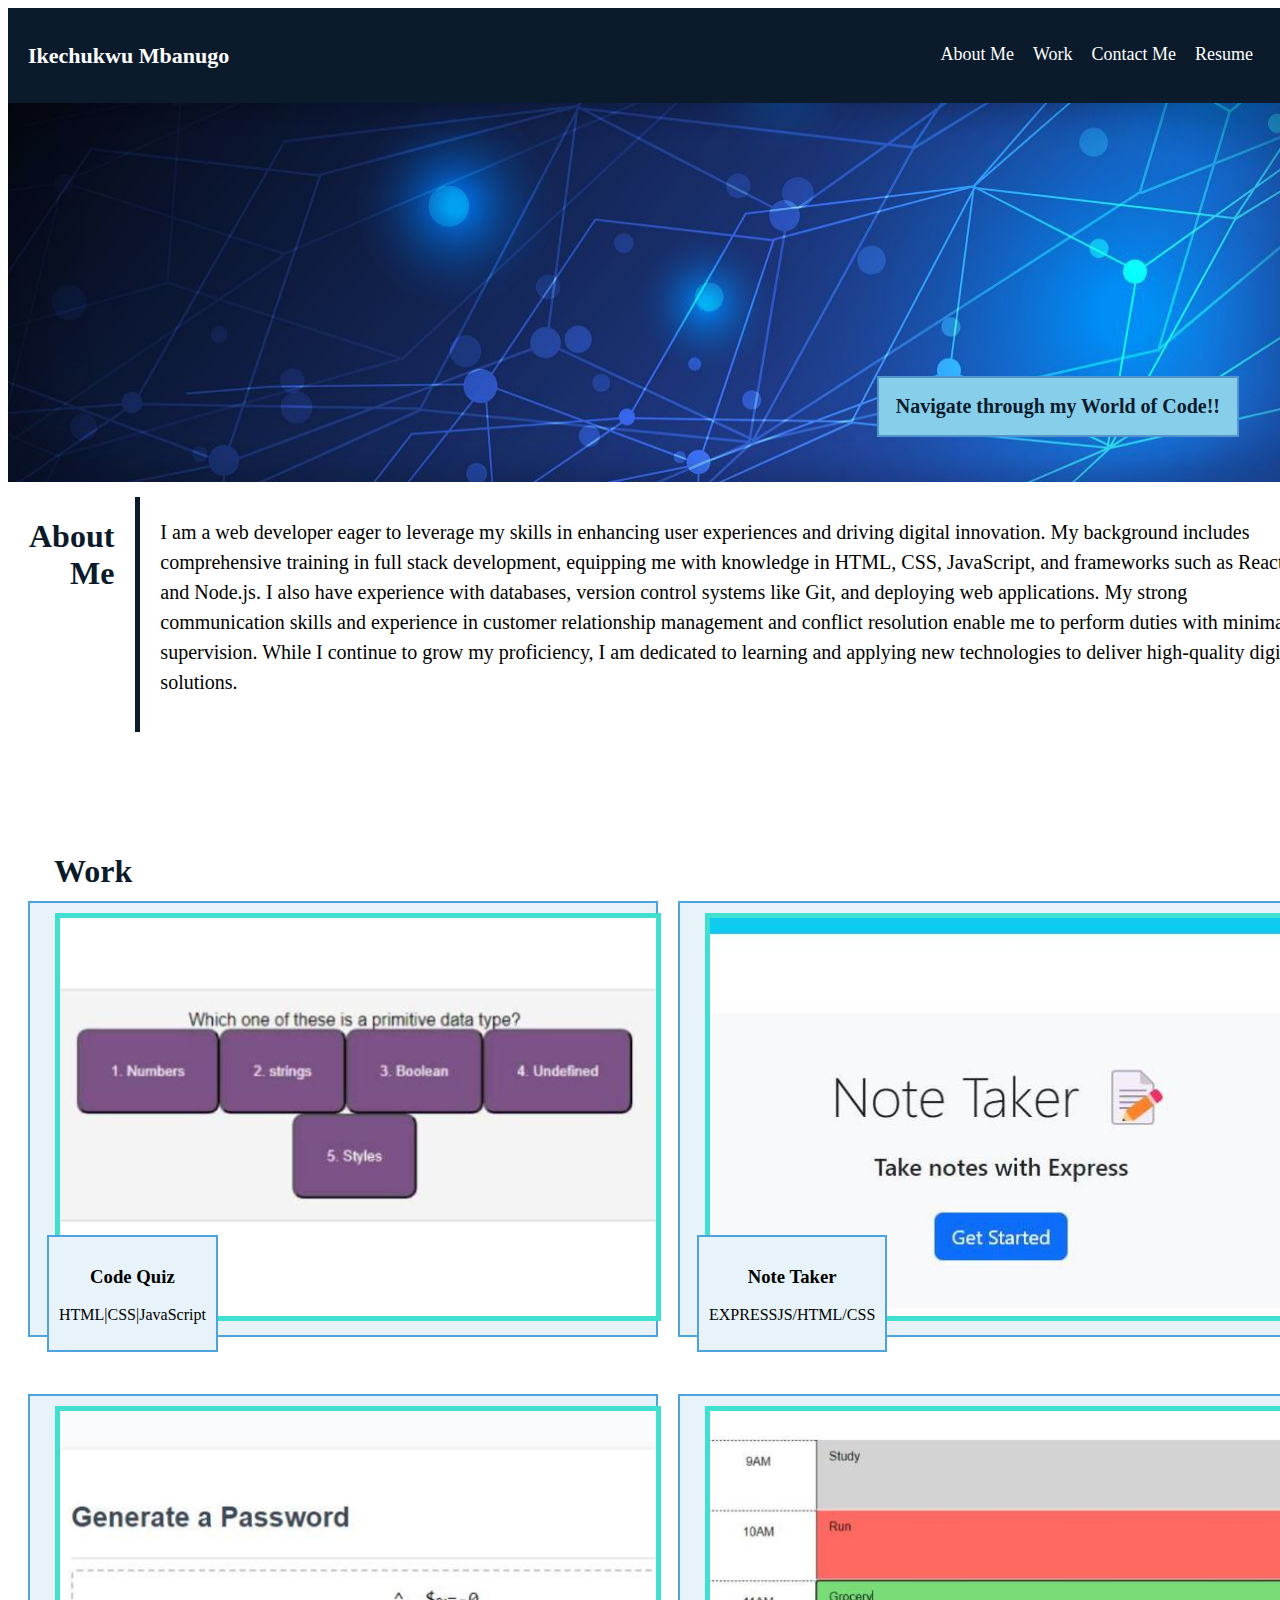
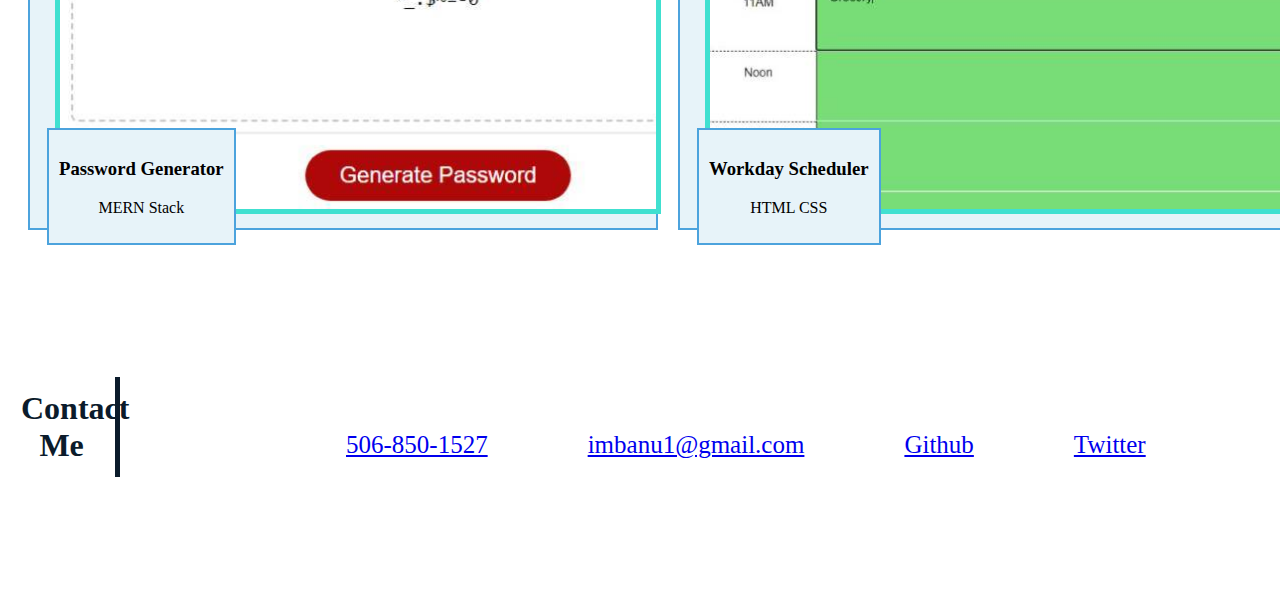
<file: index.html>
<!DOCTYPE html>
<html lang="en">
  <head>
    <meta charset="UTF-8" />
    <meta name="viewport" content="width=device-width, initial-scale=1.0" />
    <title>Web Portfolio</title>
    <link rel="stylesheet" href="https://meyerweb.com/eric/tools/css/reset/reset.css" />
    
    <link rel="stylesheet" href="./assets/style.css" />
  </head>
  <body>
    <!-- Header-->
    <header>
      <h1>Ikechukwu Mbanugo</h1>
      <!--Navbar-->
      <nav>
        <ul>
          <li><a href="#aboutme">About Me</a></li>
          <li><a href="#work">Work</a></li>
          <li><a href="#contactme">Contact Me</a></li>
          <li><a href="https://imbanu1.github.io/My-web-portfolio/resume.html">Resume</a></li>
        </ul>
      </nav>
    </header>
    <section class="cool-subtitle">
      <div>
        <h2 class="subtitle">Navigate through my World of Code!!</h2>
      </div>
      <img
        src="assets\images\cool-subtitle-image.jpg"
        alt="A picture of blue line crossing across smaller circles"
        class="hero"
      />
    </section>
    <main>
      <section class="about-me">
        <div class="about-card">
          <h2 id="aboutme">About Me</h2>
        </div>
        <div>
          <p>
            I am a web developer eager to leverage my skills in enhancing user experiences and driving digital innovation. My background includes comprehensive training in full stack development, equipping me with knowledge in HTML, CSS, JavaScript, and frameworks such as React and Node.js. I also have experience with databases, version control systems like Git, and deploying web applications. My strong communication skills and experience in customer relationship management and conflict resolution enable me to perform duties with minimal supervision. While I continue to grow my proficiency, I am dedicated to learning and applying new technologies to deliver high-quality digital solutions.
          </p>
        </div>
      </section>

      <section class="work-section">
        <div class="work-card">
          <h2 id="work">Work</h2>
        </div>
        <div class="applications">
          <!--<a href="#work" class="surf">
            <div class="surf-card">
              <img
                class="surf-card"
                src="assets\images\surf-report.jpg"
         
                alt="An image of a beach"
              />
            </div>
            <div class="surf-content">
              <h3>Surf Report</h3>
              <p>MERN Stack</p>
            </div>
          </a> -->
          <a href="https://imbanu1.github.io/code-quiz/index.html" class="quiz">
            <div class="code-quiz">
              <img
                class="code-quiz"
                src="assets\images\code-quiz-600px.jpg"
               
                alt="An screenshot of the code quiz application"
              />
            </div>
            <div class="code-q">
              <h3>Code Quiz</h3>
              <p>HTML|CSS|JavaScript</p>
            </div>
          </a>
          <a href="https://note-taker-x08m.onrender.com/" class="note-t">
            <div class="note-taker">
              <img
                class="note-taker"
                src="assets\images\note-taker-600px.jpg"
               
                alt="An screenshot of the note taker application"
              />
            </div>
            <div class="note-content">
              <h3>Note Taker</h3>
              <p>EXPRESSJS/HTML/CSS</p>
            </div>
          </a>
          <a href="https://imbanu1.github.io/password-generator/" class="password-g">
            <div class="password-generator">
              <img
                class="password-generator"
                src="assets\images\password-gen-600px.jpg"
             
                alt="A screenshot of the password generator application"
              />
            </div>
            <div class="password-content">
              <h3>Password Generator</h3>
              <p>MERN Stack</p>
            </div>
          </a>
          <a href="https://imbanu1.github.io/work-day-scheduler/" class="work-day">
            <div class="workday-scheduler">
              <img
                class="workday-scheduler"
                src="assets\images\workday-scheduler-600px.jpg"
               
                alt="A screenshot of the workday scheduler application"
              />
            </div>
            <div class="workday-content">
              <h3>Workday Scheduler</h3>
              <p>HTML CSS</p>
            </div>
          </a>
        </div>
      </section>
      <footer id="contactme-section">
        <div class="contactme-card">
          <h2 id="contactme">Contact Me</h2>
        </div>
        <div class="contactme-footer">
          <ul>
            <li><a href="tel:506.850.1527">506-850-1527</a></li>
            <li><a href="mailto:imbanu1@gmail.com">imbanu1@gmail.com</a></li>
            <li><a href="https://github.com/imbanu1">Github</a></li>
            <li><a href="#">Twitter</a></li>
            <!-- <li>
              <a href="https://www.linkedin.com/in/ikechukwu-m-855a9184/"
                >Linkedin</a
              >
            </li> -->
          </ul>
        </div>
      </footer>
    </main>
  </body>
</html>
</file>
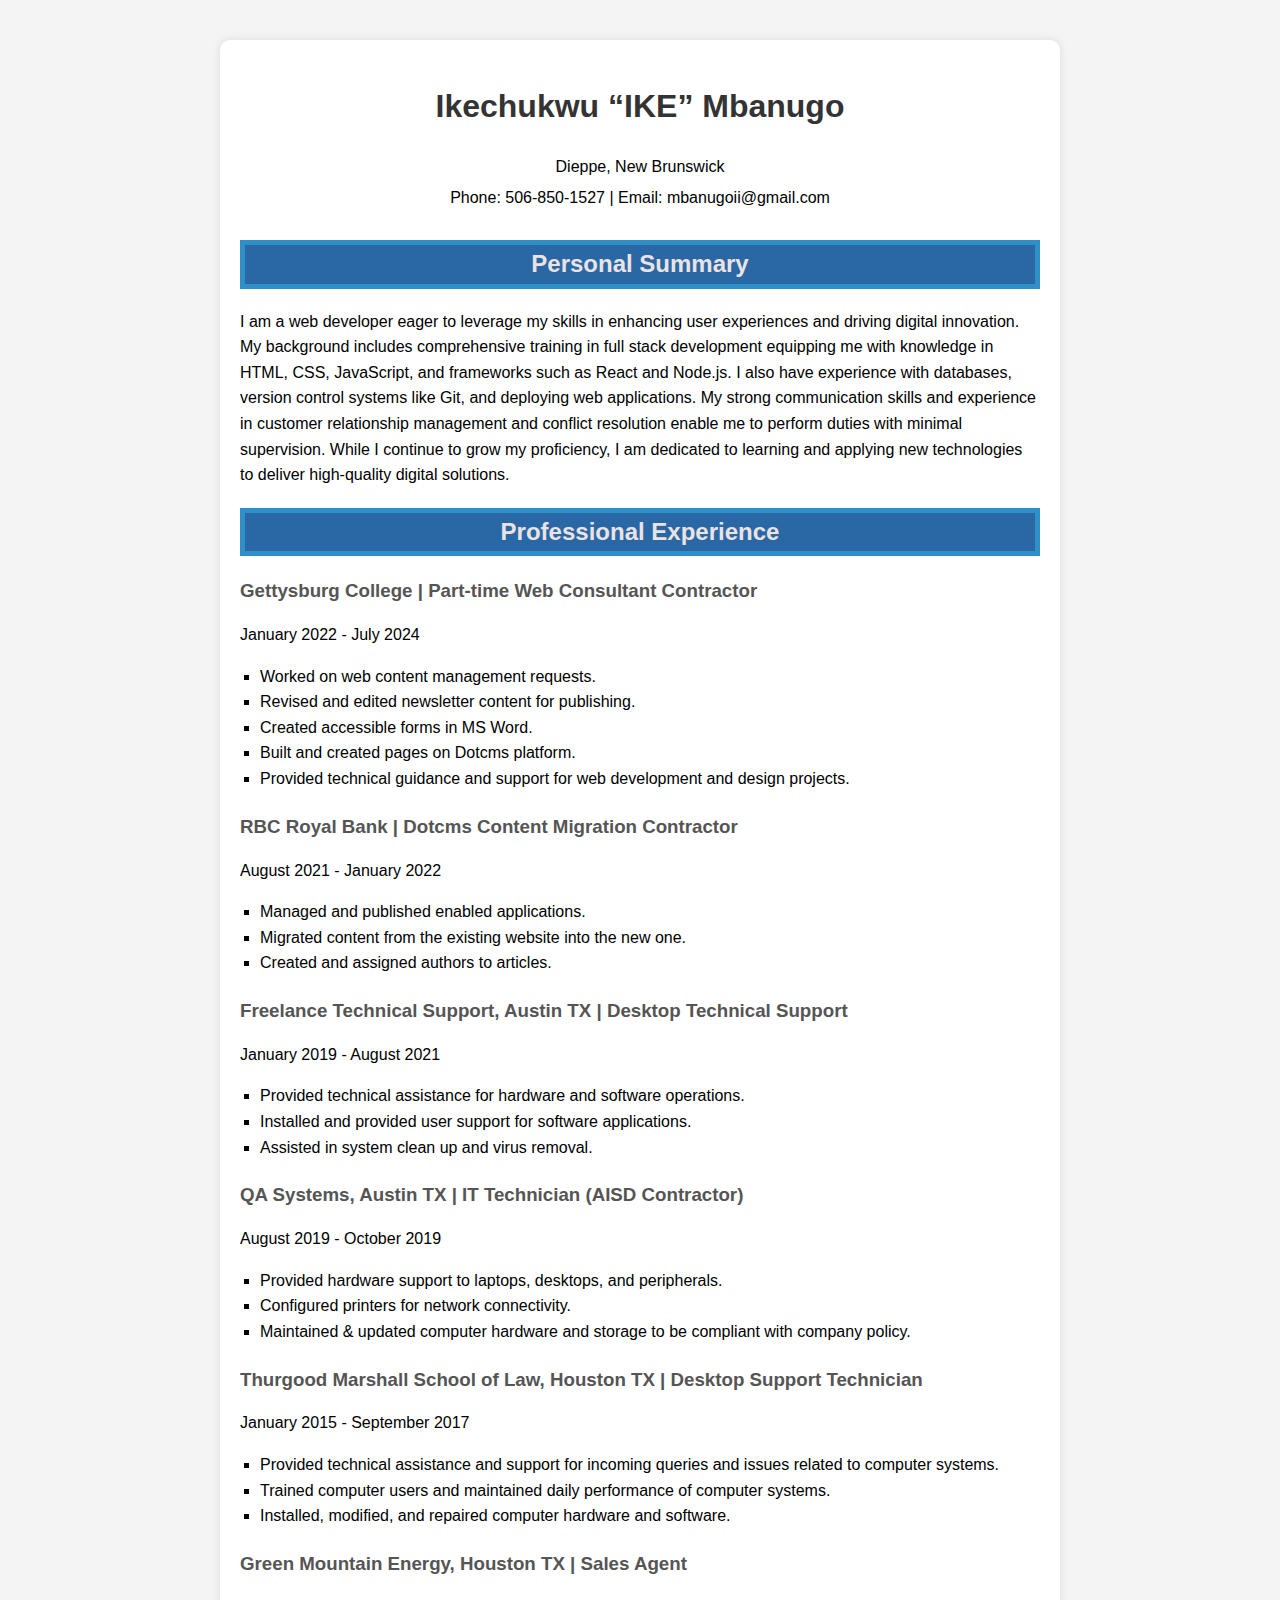
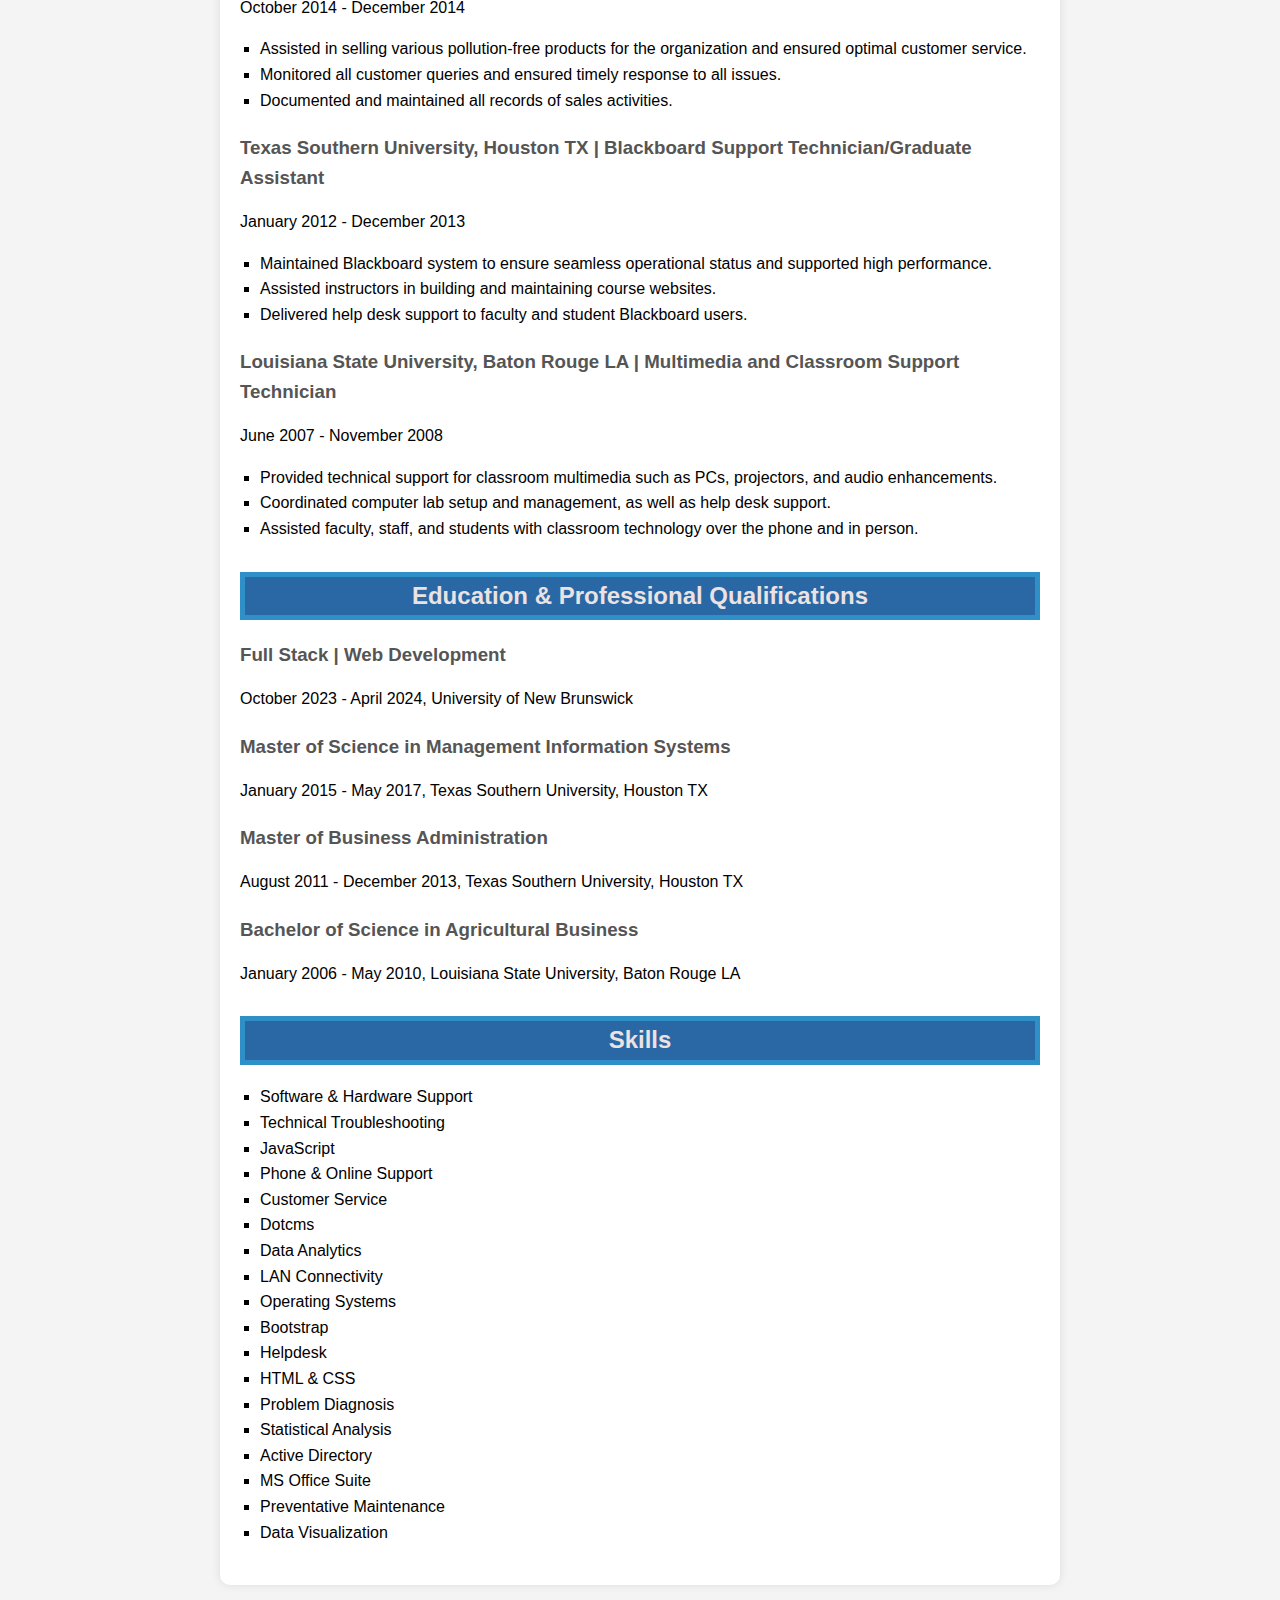
<file: resume.html>
<!DOCTYPE html>
<html lang="en">
<head>
    <meta charset="UTF-8">
    <meta name="viewport" content="width=device-width, initial-scale=1.0">
    <title>Ikechukwu Mbanugo - Resume</title>
    <style>
        body {
            font-family: Arial, sans-serif;
            line-height: 1.6;
            margin: 20px;
            padding: 20px;
            background-color: #f4f4f4;
        }
        h1, h2 {
            text-align: center;
            color: #333;
        }

        h2 {
            text-align: center;
            color: #ebe2e2;
            border: 5px solid rgb(47, 143, 199);
            background-color: #2967a5;
        }
        h3 {
            color: #555;
            margin-top: 20px;
            margin-bottom: 10px;
           
            
        }
        .container {
            max-width: 800px;
            margin: 0 auto;
            background: #fff;
            padding: 20px;
            border-radius: 10px;
            box-shadow: 0 0 10px rgba(0,0,0,0.1);
        }
        .contact-info {
            text-align: center;
            margin-bottom: 30px;
        }
        .contact-info p {
            margin: 5px 0;
        }
        .section {
            margin-bottom: 20px;
        }
        .experience, .education {
            margin-bottom: 30px;
        }
        ul {
            list-style-type: square;
            padding-left: 20px;
        }
    </style>
</head>
<body>

<div class="container">
    <h1>Ikechukwu “IKE” Mbanugo</h1>
    <div class="contact-info">
        <p>Dieppe, New Brunswick</p>
        <p>Phone: 506-850-1527 | Email: mbanugoii@gmail.com</p>
    </div>

    <div class="section">
        <h2>Personal Summary</h2>
        <p>I am a web developer eager to leverage my skills in enhancing user experiences and driving digital innovation. My background includes comprehensive training in full stack development equipping me with knowledge in HTML, CSS, JavaScript, and frameworks such as React and Node.js. I also have experience with databases, version control systems like Git, and deploying web applications. My strong communication skills and experience in customer relationship management and conflict resolution enable me to perform duties with minimal supervision. While I continue to grow my proficiency, I am dedicated to learning and applying new technologies to deliver high-quality digital solutions.</p>
    </div>

    <div class="section experience">
        <h2>Professional Experience</h2>
        <h3>Gettysburg College | Part-time Web Consultant Contractor</h3>
        <p>January 2022 - July 2024</p>
        <ul>
            <li>Worked on web content management requests.</li>
            <li>Revised and edited newsletter content for publishing.</li>
            <li>Created accessible forms in MS Word.</li>
            <li>Built and created pages on Dotcms platform.</li>
            <li>Provided technical guidance and support for web development and design projects.</li>
        </ul>

        <h3>RBC Royal Bank | Dotcms Content Migration Contractor</h3>
        <p>August 2021 - January 2022</p>
        <ul>
            <li>Managed and published enabled applications.</li>
            <li>Migrated content from the existing website into the new one.</li>
            <li>Created and assigned authors to articles.</li>
        </ul>

        <h3>Freelance Technical Support, Austin TX | Desktop Technical Support</h3>
        <p>January 2019 - August 2021</p>
        <ul>
            <li>Provided technical assistance for hardware and software operations.</li>
            <li>Installed and provided user support for software applications.</li>
            <li>Assisted in system clean up and virus removal.</li>
        </ul>

        <h3>QA Systems, Austin TX | IT Technician (AISD Contractor)</h3>
        <p>August 2019 - October 2019</p>
        <ul>
            <li>Provided hardware support to laptops, desktops, and peripherals.</li>
            <li>Configured printers for network connectivity.</li>
            <li>Maintained & updated computer hardware and storage to be compliant with company policy.</li>
        </ul>

        <h3>Thurgood Marshall School of Law, Houston TX | Desktop Support Technician</h3>
        <p>January 2015 - September 2017</p>
        <ul>
            <li>Provided technical assistance and support for incoming queries and issues related to computer systems.</li>
            <li>Trained computer users and maintained daily performance of computer systems.</li>
            <li>Installed, modified, and repaired computer hardware and software.</li>
        </ul>

        <h3>Green Mountain Energy, Houston TX | Sales Agent</h3>
        <p>October 2014 - December 2014</p>
        <ul>
            <li>Assisted in selling various pollution-free products for the organization and ensured optimal customer service.</li>
            <li>Monitored all customer queries and ensured timely response to all issues.</li>
            <li>Documented and maintained all records of sales activities.</li>
        </ul>

        <h3>Texas Southern University, Houston TX | Blackboard Support Technician/Graduate Assistant</h3>
        <p>January 2012 - December 2013</p>
        <ul>
            <li>Maintained Blackboard system to ensure seamless operational status and supported high performance.</li>
            <li>Assisted instructors in building and maintaining course websites.</li>
            <li>Delivered help desk support to faculty and student Blackboard users.</li>
        </ul>

        <h3>Louisiana State University, Baton Rouge LA | Multimedia and Classroom Support Technician</h3>
        <p>June 2007 - November 2008</p>
        <ul>
            <li>Provided technical support for classroom multimedia such as PCs, projectors, and audio enhancements.</li>
            <li>Coordinated computer lab setup and management, as well as help desk support.</li>
            <li>Assisted faculty, staff, and students with classroom technology over the phone and in person.</li>
        </ul>
    </div>

    <div class="section education">
        <h2>Education & Professional Qualifications</h2>
        <h3>Full Stack | Web Development</h3>
        <p>October 2023 - April 2024, University of New Brunswick</p>

        <h3>Master of Science in Management Information Systems</h3>
        <p>January 2015 - May 2017, Texas Southern University, Houston TX</p>

        <h3>Master of Business Administration</h3>
        <p>August 2011 - December 2013, Texas Southern University, Houston TX</p>

        <h3>Bachelor of Science in Agricultural Business</h3>
        <p>January 2006 - May 2010, Louisiana State University, Baton Rouge LA</p>
    </div>

    <div class="section skills">
        <h2>Skills</h2>
        <ul>
            <li>Software & Hardware Support</li>
            <li>Technical Troubleshooting</li>
            <li>JavaScript</li>
            <li>Phone & Online Support</li>
            <li>Customer Service</li>
            <li>Dotcms</li>
            <li>Data Analytics</li>
            <li>LAN Connectivity</li>
            <li>Operating Systems</li>
            <li>Bootstrap</li>
            <li>Helpdesk</li>
            <li>HTML & CSS</li>
            <li>Problem Diagnosis</li>
            <li>Statistical Analysis</li>
            <li>Active Directory</li>
            <li>MS Office Suite</li>
            <li>Preventative Maintenance</li>
            <li>Data Visualization</li>
        </ul>
    </div>
</div>

</body>
</html>
</file>
<file: assets/style.css>
/* CSS variables used throughout the style sheet

*{
    box-sizing: border-box;
    max-width: 100%;
    height: auto;
    padding: 0;
    margin:0;
}
:root{
    --border-radius: 50px;
    font-family: sans-serif;
    }

body{
    width: 100%;
    font-size: 16px;
    margin: 0 auto;
    padding: 0;
    line-height: 1.6;
    text-align: justify;
    background-color: beige;
    
    
}
header{
    display: flex;
    align-items: center;
    justify-content: space-between;
    padding:20px;
    background-color: #0b1b2b;
    color: #ffffff;
}


h1{
    font-size: 220%;
}
h2 {
    font-size: 200%;
    margin: 0;
}

nav ul {
    display: flex;
    justify-content: space-between;
    min-width: 350px;

}
nav ul li{
    margin: inherit;
    list-style:none;
}
nav a{
font-weight: bold;
color: #ffffff;
text-decoration: none;
}
main{
    display: flex;
    flex: auto;
}

.cool-subtitle {
    margin: 0px 0px 20px 0px;
    width: 100%;
    height: 20px;
    position: relative;
    top: 5px;
    background-position: right;
    overflow: hidden;
}
.cool-subtitle img {
width: 100%;
height: auto;
position: relative;
}
.cool-subtitle div {
    background-color: #81afeb;
    display: inline-block;
    font-size: 12px;
    padding: 5px;
    position: absolute;
    width: auto;
    right: 120px;
    

}
main {
    padding: 20px 40px;
}
.about-me{
    padding: 30px 10px;
    display: flex;
    justify-content: space-between;
    margin: 40px 10px;
    width: 100%;
    flex-wrap: wrap;
}
.about-me p{
    line-height: 1.5;
    margin: 8px;
    width: 100%;
    position: relative;
    left: 210px;
    bottom: 130px;

}

.about-card{
    text-align: right;
    padding: 20px;
    border-right: 5px solid #0b1b2b;

}
.work-section{
    padding: 30px 10px;
    display: flex;
    justify-content: space-between;
    margin: 40px 10px;
    width: 100%;
    flex-wrap: wrap;
    position:absolute;
    bottom: 50px;
    right: -152px;
    bottom: -500px;
    
}
.work-card{
    border-right: 5px solid #0b1b2b;
    padding: 21px;
    height: 700px;
}

.contactme-section{
    padding: 30px 10px;
    display: flex;
    position: absolute;
    bottom: -700px;
    right: 966px;
    height: 200px;
}
.surf{
    height: 300px;
    width: 150px;
    border:
}


.pastel-puzzel  {
    padding: 0px;
    position: relative;
    left: -170px;
    top: 10px;
    border: 5px solid turquoise;
}

.run-buddy{
    padding: 0px;
    position: absolute;
    left: 70px;
    bottom: 7px;
    border: 5px solid turquoise;
}


.contactme-card{
    padding: 20px;
    border-right: 5px solid #0b1b2b;
    text-align: center;
}

footer {
padding: 5px;
margin: 0px;
flex-direction: column;
text-align: center;


}
.contactme-footer li {
    padding: 10px;
    width: 100%;
}

.contactme-footer a{
    padding: 0;
} */


html, body {
    height: 100%;
    width: 100%;
}
body {
    display: flex;
    flex-direction: column;

}

header {
display: flex;
justify-content: space-between;
padding:20px;
background-color: #0b1b2b;
color: #ffffff;

}
h1{
    font-size: 22px;
}
h2{
    margin: 1px;
    font-size: 200%;
    color: #0b1b2b;
    font-style: bold;
}
h3 p{
    text-decoration: none;
    text-align: center;
}
.subtitle{
    width: fit-content;
    border: 2px solid #5494cc;
    background-color: skyblue;
    padding: 17px;
    position: absolute;
    right: 40px;
    top: 375px;
    font-size: 20px;
}


nav {
margin: 0;
}
nav ul{
    padding:0;
    list-style: none;
}
nav li {
    display: inline-block;
}
nav a{
    color:#ffffff;
    text-decoration:none;
    font-size:18px;
    padding-right:15px;
  }


.hero {
    width: 100%;
    height: 100%;
}




.about-me{
    display: flex;
}
.about-me p{
    line-height: 1.5;
    margin: 15px;
    width: 100%;
    font-size: 20px;
}
.about-me p, .work-section {
    margin-left: 0;
    padding: 20px;
}

.about-card{
    margin-top: 15px;
    text-align: right;
    padding: 20px;
    border-right: 5px solid #0b1b2b;

}
.work-section{
    padding: 30px 10px;
    display: flex;
    justify-content: space-between;
    margin: 40px 10px;
    width: 100%;
    flex-wrap: wrap;
    position: relative;
    bottom: auto; 
    right: auto;
}
.work-card{

    padding: 25px;
    margin-top: 25px;
    flex: 1;
    height: auto;
}
.applications{
    display: flex;
  flex-wrap: wrap;
  gap: 20px;
  margin-top: 25px;
    
}
.applications a {
    flex: 1 1 calc(45% - 20px);
    text-decoration: none;
    color: inherit;
    margin: 10px 0;
  }
  .applications img {
    width: 100%;
    height: auto;
    border: 5px solid turquoise;
  }
  
  .applications div {
    border: 2px solid #4ca3dd; 
    background-color: #e7f3f9; 
    text-align: center;
    padding: 10px;
    margin-top: -50px;
}
.surf{
    flex: 100%; 
}


.note-t, .code-quiz, .password-g, .work-day{
    flex: 50%;
    
}
 .note-taker img, .code-quiz img, .password-generator img, .workday-scheduler img {
    widtH: 100%;
    height: 100%;
    margin-left: 15px;
    padding: 0%;
    box-sizing: border-box;
    border: 5px solid turquoise;
   
}


.surf img {
    height: 300px;
    width: 100%;
    margin-top: 2.2%;
    margin-left: 15px;
    box-sizing: border-box;
    border: 5px solid turquoise;
}
.surf-content{
    border: 2px solid turquoise;
    width: fit-content;
    background-color: #63e7e7;
    position: relative;
    bottom: 52px;
    left: 19px;
    text-align: center;
}
.code-q{
    border: 2px solid turquoise;
    width: fit-content;
    background-color: #63e7e7;
    position: relative;
    bottom: 52px;
    left: 19px;
    text-align: center;
}
.note-content{
    border: 2px solid turquoise;
    width: fit-content;
    background-color: #63e7e7;
    position: relative;
    bottom: 52px;
    left: 19px;
    text-align: center;
    
}
.password-content{
    border: 2px solid turquoise;
    width: fit-content;
    background-color: #63e7e7;
    position: relative;
    bottom: 52px;
    left: 19px;
    text-align: center;
}

.workday-content{
    border: 2px solid turquoise;
    width: fit-content;
    background-color: #63e7e7;
    position: relative;
    bottom: 52px;
    left: 19px;
    text-align: center;
  
}
.contactme-card{
    padding: 12px;
    border-right: 5px solid #0b1b2b;
    text-align: center;
    width:6.5%;
    margin-top: 20px;
}

.note-content p{
    text-decoration: none;
}

.contactme-footer{
 
 display: flex;
 justify-content: space-between;
 width: 100%;
 text-align: center;
}

.contactme-footer a {
    padding: 0;
    margin: 5px;
    display: inline-block;
    font-size: 25px;
    font-style: normal;
    
}

.contactme-footer li{
    display: inline-block;
    margin-right: 20px;
    position: relative;
    left: 260px;
    bottom: 100px;
    padding: 33px;
}
@media (max-width: 768px) {
    .applications a {
      flex: 1 1 100%;
      margin: 10px 0;
    }
  }
</file>
